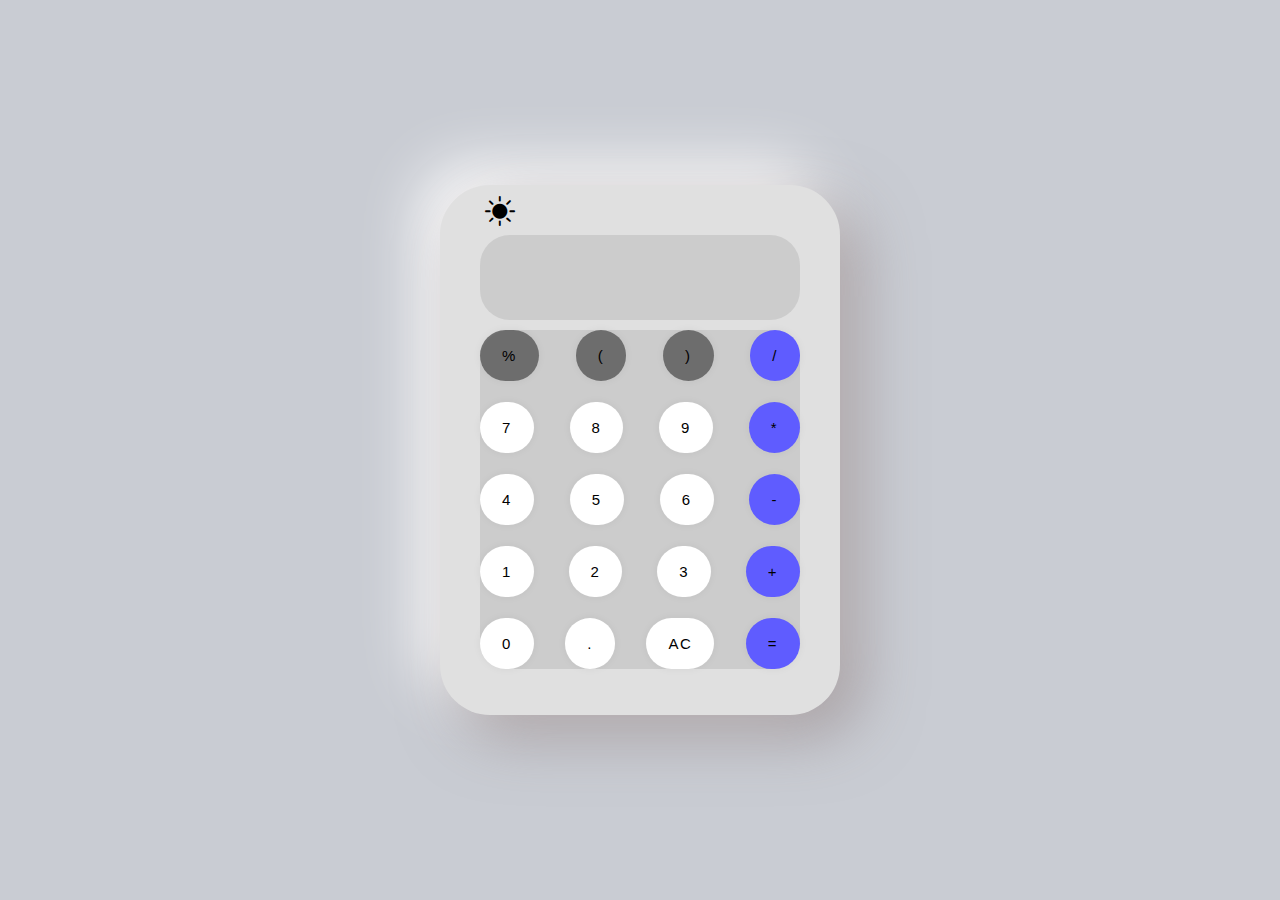
<file: index.html>
<!DOCTYPE html>
<html>
	<head>
		<meta charset ="UTF-8">
		<link rel="stylesheet" href="cals.css">
		<title> Celsio </title>
		<script src="caljs.js" defer></script>
    	<link rel="stylesheet" href="https://cdn.jsdelivr.net/npm/bootstrap-icons@1.3.0/font/bootstrap-icons.css" />
		</head>
		
	<body>
		<div class="Celsio" id="CelsioStyle">
			<i class="bi bi-brightness-high-fill" id="toggleDark"></i>
			<div class="output">
				<div class="calc"></div>
			</div>
			<div class="buttonField">
				<div class="line1">
					<button data-key="192" class="option">%</button>
					<button data-key="53" class="option"> ( </button>
					<button data-key="219" class="option">)</button>
					<button data-key="111" class="sign" id="div">/</button>
				</div>
				<div class="blank">
					<p></p>
				</div>
				<div class="line2">
					<button data-key="103" id="seven">7</button>
					<button data-key="104" id="eight">8</button>
					<button data-key="105" id="nine">9</button>
					<button data-key="106" class="sign" id="mul">*</button>
				</div>
				<div class="blank">
					<p></p>
				</div>
				<div class="line3">
					<button data-key="100"  id="four">4</button>
					<button data-key="101" id="five">5</button>
					<button data-key="102" id="six">6</button>
					<button data-key="109" class="sign" id="moins">-</button>
				</div>
				<div class="blank">
					<p></p>
				</div>
				<div class="line4">
					<button data-key="97"  id="one">1</button>
					<button data-key="98" id="two">2</button>
					<button data-key="99" id="three">3</button>
					<button data-key="107" class="sign" id="sum">+</button>
				</div>
				<div class="blank">
					<p></p>
				</div>
				<div class="line5">
					<button data-key="96" id="zero">0</button>
					<button data-key="110">.</button>
					<button data-key="8" id="ac">AC</button>
					<button data-key="13" class="sign" id="egal">=</button>

				</div>
			</div>
		</div>
	</body>
</html>
</file>
<file: cals.css>
body{
	
	background: #C9CCD3;
 	
 	background-blend-mode: lighten;
 
}

.bodyStyle{
	background : linear-gradient(to right, #434343 0%, black 100%);
}


i{

	font-size: 30px;
	cursor: pointer;
	position: absolute;
	top: 10px;
    left: 45px;
	display: inline-block;
	width: 4em;
	height: 5em;
}


.Celsio {
	
	position: absolute;
    top: 50%;
    left: 50%;
    transform: translate(-50%,-50%);
	width: 400px;
	height: 530px;
	border-radius: 50px;
	background: #e0e0e0;
	box-shadow: 20px 20px 60px #8b7b7b8f,
				  -20px -20px 60px #ffffff;
	
}



.sign{
	background-color: hsl(241, 100%, 68%);
}
.option{
	background-color: hsla(0, 0%, 35%, 0.829);
}

 button {
	padding: 17px 22px;
	border-radius: 50px;
	border: 0;
	background-color: white;
	box-shadow: rgb(0 0 0 / 5%) 0 0 8px;
	letter-spacing: 1.5px;
	text-transform: uppercase;
	font-size: 15px;
	transition: all .5s ease;
   }
   
   button:hover {
	letter-spacing: 3px;
	background-color: hsl(261deg 80% 48%);
	color: hsl(0, 0%, 100%);
	box-shadow: rgb(93 24 220) 0px 7px 29px 0px;
   }
   
   button:active {
	letter-spacing: 3px;
	background-color: hsl(261deg 80% 48%);
	color: hsl(0, 0%, 100%);
	box-shadow: rgb(93 24 220) 0px 0px 0px 0px;
	transform: translateY(10px);
	transition: 100ms;
   }

   .blank{
	height: 5px;
   }

   

   .line1{
	display: flex;
	width: 320px;
	justify-content: space-between;
   }

   .line2{
	display: flex;
	width: 320px;
	justify-content: space-between;
   }

   .line3{
	display: flex;
	width: 320px;
	justify-content: space-between;
   }

   .line4{
	display: flex;
	width: 320px;
	justify-content: space-between;
   }

   .line5{
	display: flex;
	width: 320px;
	justify-content: space-between;
   }

   .buttonField{
	
	position: absolute;
    top: 145px;
    left: 40px;
	border-radius: 30px;
	background-color: #51505023;
	
   }

   .output{
	position: absolute;
    top: 50px;
    left: 40px;
	width: 320px;
	height: 85px;
	border-radius: 30px;
	background: #51505023;
	
   }
   .calc{
	display: flex;
	justify-content: end;
	padding : 5px;
	font-size: 25px;
	font-family: Helvetica;
   }
</file>
